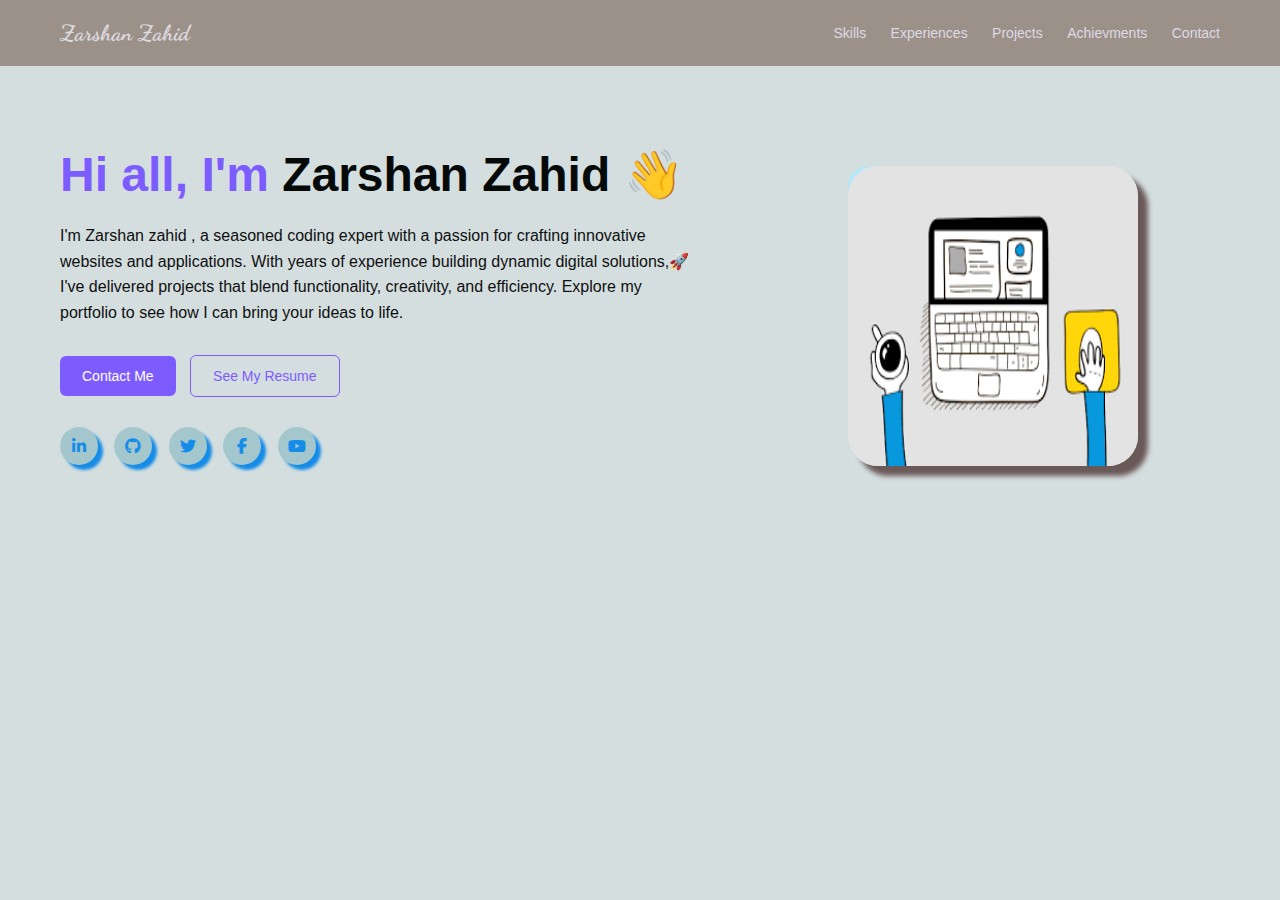
<file: index.html>
<!DOCTYPE html>
<html lang="en">
<head>
<meta charset="UTF-8">
<meta name="viewport" content="width=device-width, initial-scale=1.0">

  <link
    rel="stylesheet"
    href="https://cdnjs.cloudflare.com/ajax/libs/animate.css/4.1.1/animate.min.css"
  />

<link rel="preconnect" href="https://fonts.googleapis.com">
<link rel="preconnect" href="https://fonts.gstatic.com" crossorigin>
<link href="https://fonts.googleapis.com/css2?family=Dancing+Script:wght@400..700&display=swap" rel="stylesheet">

<link rel="stylesheet" href="https://cdnjs.cloudflare.com/ajax/libs/font-awesome/6.5.1/css/all.min.css">
<title>Portfolio</title>
<link rel="stylesheet" href="./styel.css">
</head>
<body>

<header>

<div class="logo">Zarshan Zahid </div>
    <nav>
        <a href="#">Skills</a>
        <a href="#">Experiences</a>
        <a href="./projects.html">Projects</a>
        <a href="#">Achievments</a>
        <a href="#">Contact</a>
    </nav>
</header>

<section class="hero">
    <div class="content">
        <h1>Hi all, I'm <span>Zarshan Zahid</span> 👋</h1>
        <p>
            I'm Zarshan zahid , a seasoned coding expert with a passion
           for crafting innovative websites and applications. With years of experience
           building dynamic digital solutions,🚀  I've delivered projects that blend 
           functionality, creativity, and efficiency. Explore my portfolio to see 
           how I can bring your ideas to life.
        </p>

        <div class="buttons">
            <a href="htttps://wa.me/+923182059095" class="btn primary">Contact Me</a>
            <a href="../my resume/priceoye/index.html" class="btn secondary">See My Resume</a>
        </div>

        <div class="social-icons">
            <a href="#"><i class="fab fa-linkedin-in"></i></a>
            <a href="#"><i class="fab fa-github"></i></a>
            <a href="#"><i class="fab fa-twitter"></i></a>
            <a href="#"><i class="fab fa-facebook-f"></i></a>
            <a href="#"><i class="fab fa-youtube"></i></a>
        </div>
    </div>

    <div class="illustration">
        <div class="box"><img src="./download.png"
            width="290px" height="300px" alt="">
    </div>


</body>
</html>
</file>
<file: styel.css>
*{
    margin:0;
    padding:0;
    box-sizing:border-box;
    font-family: Arial, Helvetica, sans-serif;
}

body{
    background:#d4dedf;
    color:#c3fafb;
}
header{
    display:flex;
    justify-content:space-between;
    align-items:center;
    padding:20px 60px;
     background-color: #9c9189;
}

.logo{
    font-size:22px;
    font-weight:bold;
    font-family: "Dancing Script", cursive;
    font-optical-sizing: auto;
    font-weight: weight;
    font-style: normal;
    animation: flip;
    animation-duration: 2s;
     color:#dddce0;
}  
span{
     color:#efeef4;
}  


nav a{
     color:#dddae6;
    text-decoration:none;
    margin-left:20px;
    font-size:14px;
     background-color: #9c9189;
   
  
}

nav a:hover{
    color:#9c9189;
}
.hero{
    display:flex;
    justify-content:space-between;
    align-items:center;
    padding:80px 60px;
}

.content{
    width:55%;
}

.content h1{
    font-size:48px;
    margin-bottom:20px;
     color:#7c5cff;
}

.content h1 span{
    color:#050a09;
}

.content p{
    color:#0f0f0f;
    line-height:1.6;
    margin-bottom:30px;
}

.buttons{
    margin-bottom:30px;
}

.btn{
    padding:12px 22px;
    border-radius:6px;
    text-decoration:none;
    font-size:14px;
    margin-right:10px;
    display:inline-block;
}

.primary{
    background:#7c5cff;
    color:#fff;
}

.secondary{
    border:1px solid #7c5cff;
    color:#7c5cff;
}

.social-icons a{
    display:inline-flex;
    justify-content:center;
    align-items:center;
    width:38px;
    height:38px;
    background:#a3c7cd;
    color:#148ce8;
    border-radius:50%;
    margin-right:12px;
    font-size:16px;
    text-decoration:none;
    transition:0.3s;
    box-shadow: 5px 5px 03px ;
}

.social-icons a:hover{
    background:#7c5cff;
    transform:translateY(-3px);
}

.illustration{
    width:40%;
    display:flex;
    justify-content:center;
}
.illustration img{
    border-radius: 30px;
    box-shadow: 10px 10px 05px rgb(106, 89, 89);
}

.box{
    width:280px;
    height:280px;
    background:linear-gradient(135deg,#b6e7f7);
    border-radius:20px;
    animation: flip;
    animation-duration: 2s;
}

@media (max-width: 900px){
    header{
        padding:20px 30px;
    }

    .hero{
        flex-direction:column;
        padding:60px 30px;
        text-align:center;
    }

    .content{
        width:100%;
    }

    .content h1{
        font-size:36px;
    }

    .illustration{
        width:100%;
        margin-top:40px;
    }

    nav{
        display:none;
    }
}

@media (max-width: 480px){
    .content h1{
        font-size:28px;
    }

    .btn{
        display:block;
        margin:10px auto;
        width:80%;
    }

    .social-icons{
        margin-top:20px;
    }
}
</file>
